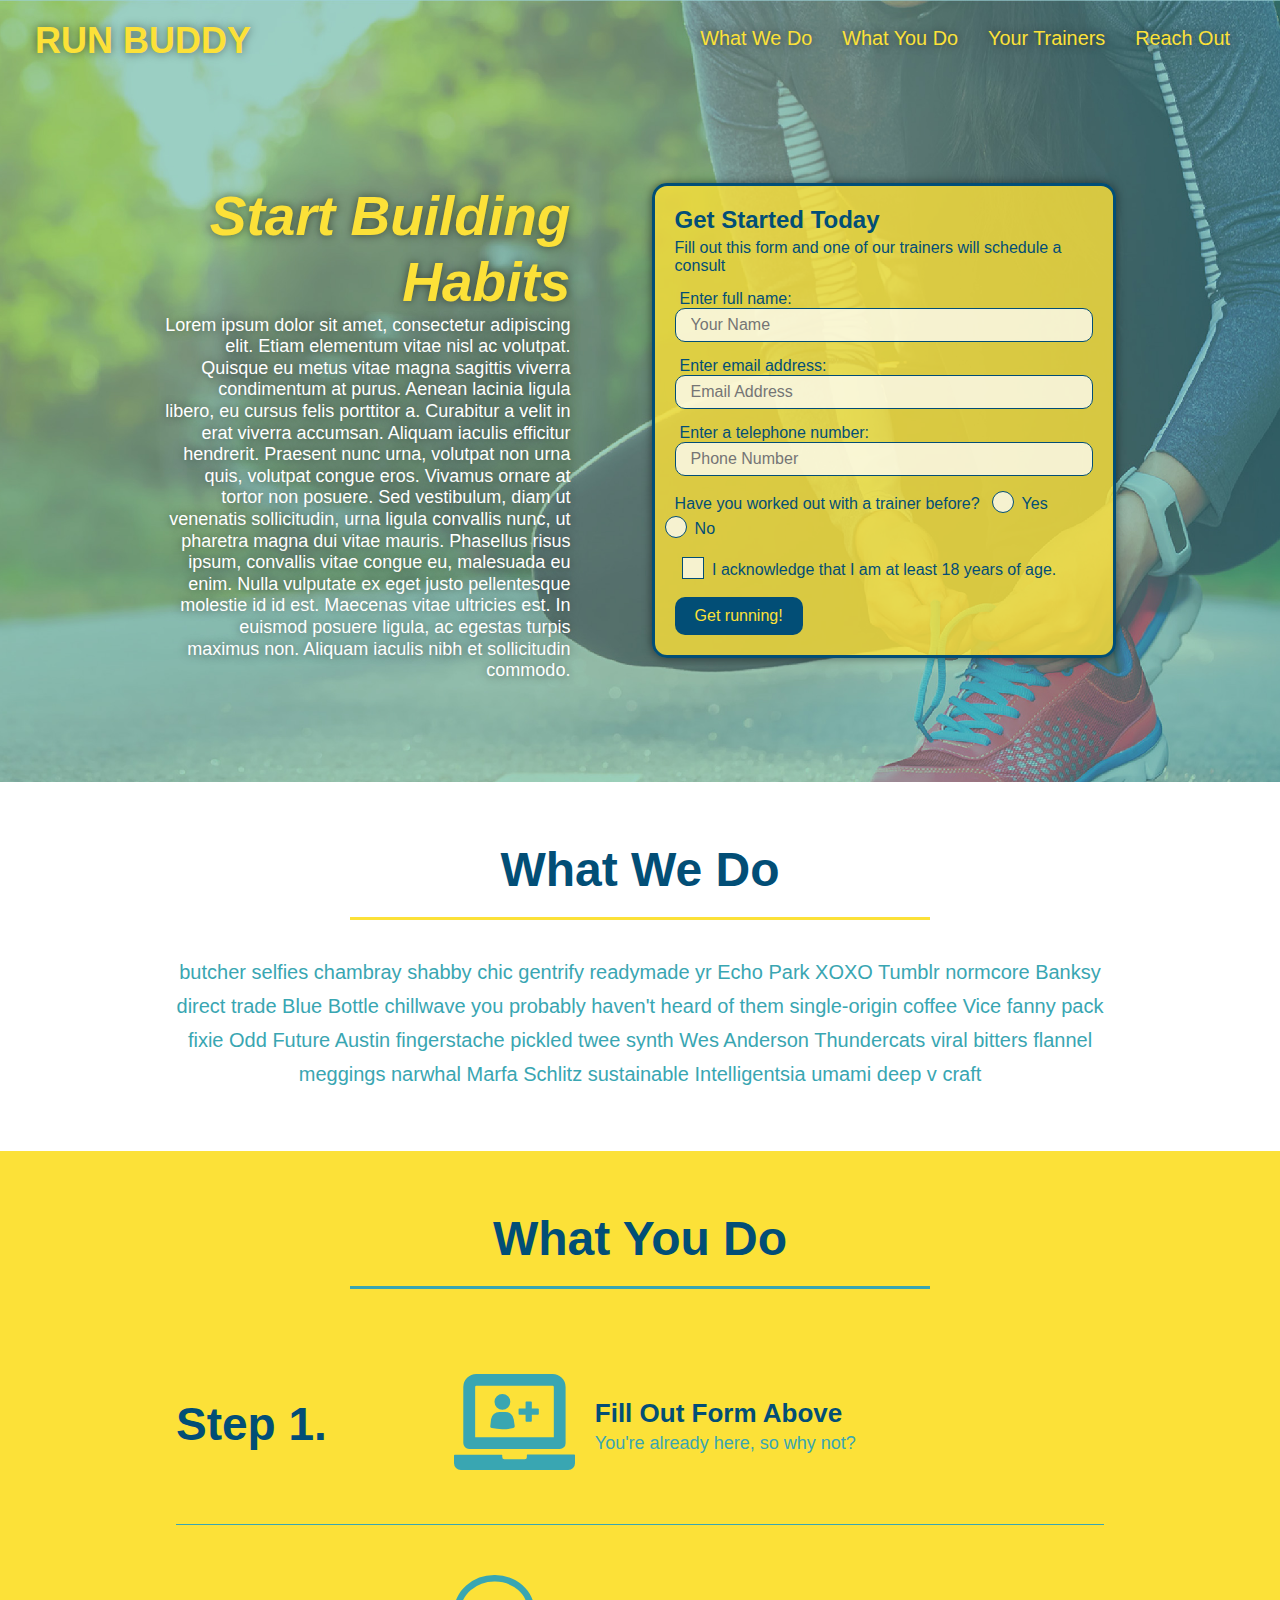
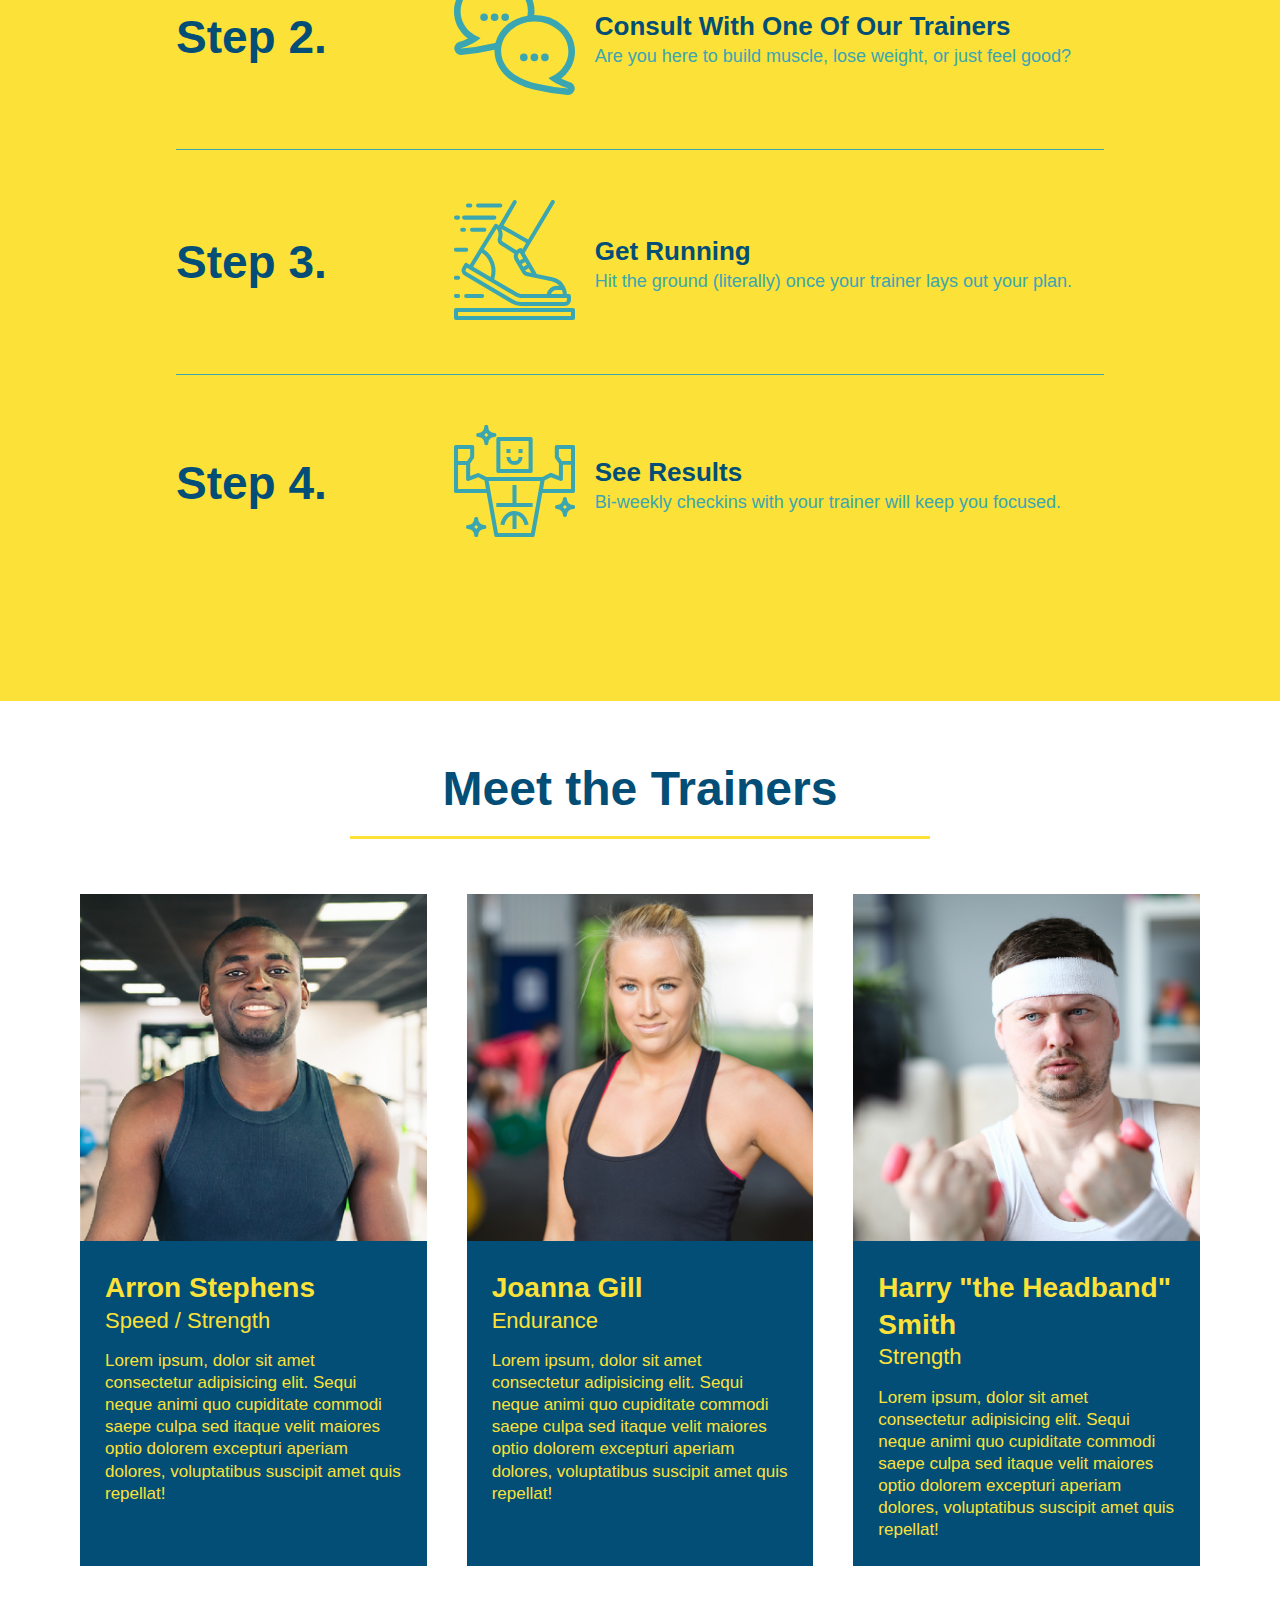
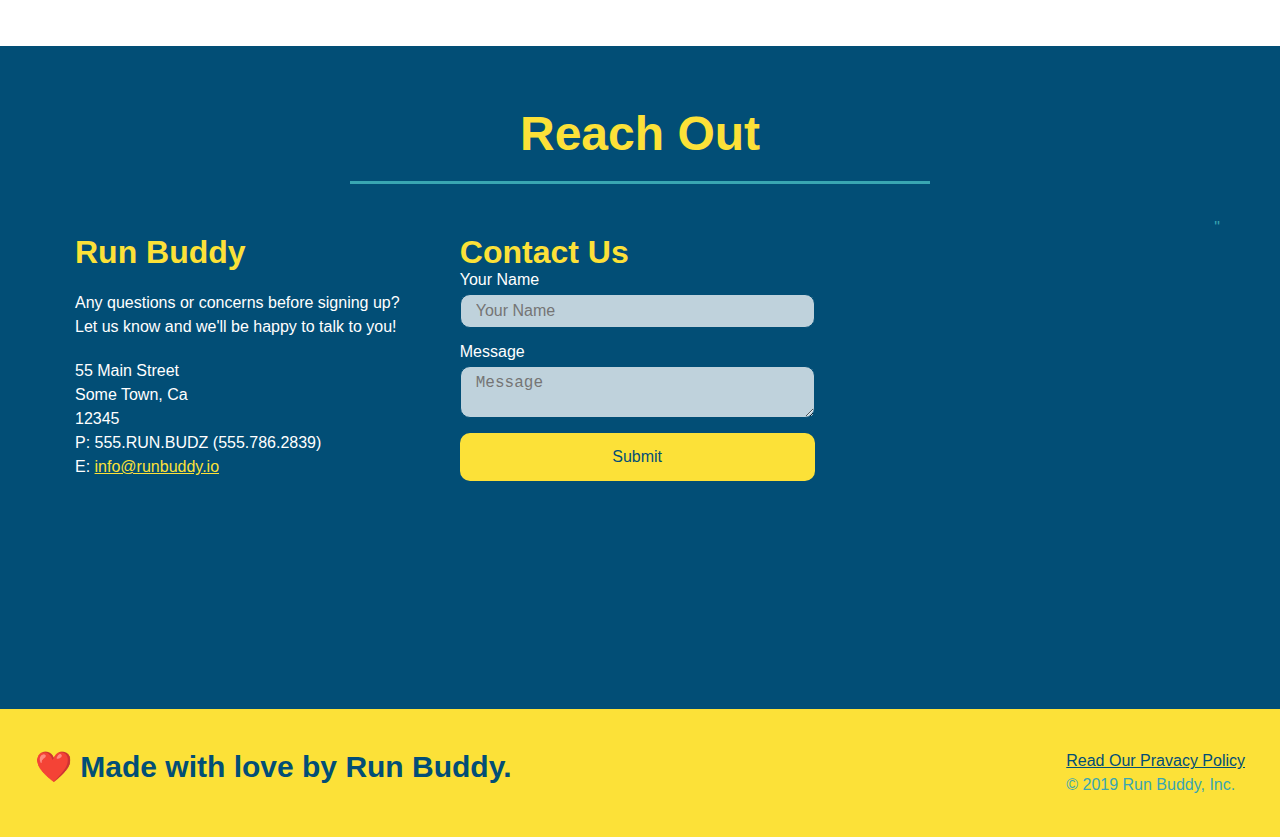
<file: index.html>
<!DOCTYPE html>
<html lang="en">
    <head>
        <meta charset="UTF-8"/>
        <meta name="viewport" content="width=device-width, initial-scale=1.0" />
        <title>Run Buddy</title>
        <link rel="stylesheet" href="./assets/css/style.css" />
    </head>
    <body>

<!-- navigation -->
    <header>
        <h1>
             <a href="/">RUN BUDDY</a>
        </h1>
        <nav>
            <ul>
            <li>
            <a href="#what-we-do">What We Do</a>
            </li>
            <li>
            <a href="#what-you-do">What You Do</a>
            </li>
             <li>
            <a href="#your-trainers">Your Trainers</a>
                </li>
                <li>
                    <a href="#reach-out">Reach Out</a>
                </li>
                </ul>
            </nav>
        </header>

        
          <section class="hero">
              <div class="hero-cta">
                  <h2>Start Building Habits</h2>
                  <p>
                    Lorem ipsum dolor sit amet, consectetur adipiscing elit. Etiam elementum vitae nisl ac volutpat. Quisque eu metus vitae magna sagittis viverra condimentum at purus. Aenean lacinia ligula libero, eu cursus felis porttitor a. Curabitur a velit in erat viverra accumsan. Aliquam iaculis efficitur hendrerit. Praesent nunc urna, volutpat non urna quis, volutpat congue eros. 
                    Vivamus ornare at tortor non posuere. Sed vestibulum, diam ut venenatis sollicitudin, urna ligula convallis nunc, ut pharetra magna dui vitae mauris. Phasellus risus ipsum, convallis vitae congue eu, malesuada eu enim. Nulla vulputate ex eget justo pellentesque molestie id id est. Maecenas vitae ultricies est. In euismod posuere ligula, ac egestas turpis maximus non. Aliquam iaculis nibh et sollicitudin commodo.
                </p>
              </div>
            <div class="hero-form">
                <h3>Get Started Today</h3>
                <p>Fill out this form and one of our trainers will schedule a consult</p>
                <form>
                    <label for="name">Enter full name:</label>
                    <input type="text" placeholder="Your Name" name="name" id="name"  class="form-input" />
                    <label for="email">Enter email address:</label>
                    <input type="email" placeholder="Email Address" name="email" id="email" class="form-input" />
                    <label for="phone">Enter a telephone number:</label>
                    <input type="tel" placeholder="Phone Number " name="phone" id="phone" class="form-input" />
                    <p>
                        Have you worked out with a trainer before?
                        <span class="radio-wrapper">
                          <input type="radio" name="trainer-confirm" id="trainer-yes" />
                          <label for="trainer-yes">Yes</label>
                        </span>
                        <span class="radio-wrapper">
                          <input type="radio" name="trainer-confirm" id="trainer-no" />
                          <label for="trainer-no">No</label>
                        </span>
                      </p>
                      <p>
                        <span class="checkbox-wrapper">
                          <input type="checkbox" name="age-confirm" id="checkbox" />
                          <label for="checkbox">I acknowledge that I am at least 18 years of age.</label>
                        </span>
                      </p>
                <button type="submit">
                    Get running!
                </button>
                </form>
            </div>
        </section>
        
<!-- "what we do" section -->
        <section id="what-we-do" class="intro">
        <div class="flex-row">
            <h2 class="section-title primary-border">What We Do</h2>
        </div>
        <div class="flex-row">
        <p> 
             butcher selfies chambray shabby chic gentrify readymade yr Echo Park XOXO Tumblr normcore Banksy direct trade Blue Bottle chillwave you probably haven't heard of them single-origin coffee Vice fanny pack fixie Odd Future Austin fingerstache pickled twee synth Wes Anderson Thundercats viral bitters flannel meggings narwhal Marfa Schlitz sustainable Intelligentsia umami deep v craft
        </p>
        </div>
        </section>

<!-- "what you do" section -->
<section id="what-you-do" class="steps">
<div class="flex-row">
<h2 class="section-title secondary-border">What You Do</h2>
</div>

<div class="step">
    <h3>Step 1.</h3>
    <div class="step-info">
      <div class="step-img">
    <img src="./assets/images/step-1.svg" alt="" />
    </div>
    <div class="step-text">
    <h4>Fill Out Form Above</h4>
    <p>You're already here, so why not?</p>
    </div>
</div>
</div>

<div class="step">
    <h3>Step 2.</h3>
     <div class="step-info">
        <div class="step-img">
    <img src="./assets/images/step-2.svg" alt="" />
        </div>
        <div class="step-text">
    <h4>Consult With One Of Our Trainers</h4>
    <p>
        Are you here to build muscle, lose weight, or just feel good?
    </p>
        </div>
     </div>
</div>

<div class="step">
    <h3>Step 3.</h3>
    <div class="step-info">
    <div class="step-img">
    <img src="./assets/images/step-3.svg" alt="" />
    </div>
    <div class="step-text">
    <h4>Get Running</h4>
    <p>
        Hit the ground (literally) once your trainer lays out your plan.
    </p>
    </div>
    </div>
</div>

<div class="step">
    <h3>Step 4.</h3> 
    <div class="step-info">
        <div class="step-img">
    <img src="./assets/images/step-4.svg" alt="" />
        </div>
        <div class="step-text">
    <h4>See Results</h4>
    <p>
        Bi-weekly checkins with your trainer will keep you focused.
    </p>
        </div>
        </div>
</div>
</section>  

<!-- "meet the trainers" section -->
<section id="your-trainers">
    <div class="flex-row">
    <h2 class="section-title primary-border">Meet the Trainers</h2>
    </div>
    <div class="trainers">
    <article class="trainer">
        <img src="./assets/images/trainer-1.jpg" alt="Arron Stephens in his workout clothes, ready to pump iron" />
        <div class="trainer-bio">
            <h3 class="trainer-name">Arron Stephens</h3>
            <h4 class="trainer-role">Speed / Strength</h4>
            <p>
                Lorem ipsum, dolor sit amet consectetur adipisicing elit. Sequi neque animi quo cupiditate commodi saepe culpa sed itaque velit maiores optio dolorem excepturi aperiam dolores, voluptatibus suscipit amet quis repellat!  
            </p>
        </div>
    </article>

    <article class="trainer">
        <img src="./assets/images/trainer-2.jpg" alt="Joanna Gill cooling off after a workout" />
        <div class="trainer-bio">
            <h3 class="trainer-name">Joanna Gill</h3>
            <h4 nclass="trainer-role">Endurance</h4>
            <p>
                Lorem ipsum, dolor sit amet consectetur adipisicing elit. Sequi neque animi quo cupiditate commodi saepe culpa sed itaque velit maiores optio dolorem excepturi aperiam dolores, voluptatibus suscipit amet quis repellat! 
            </p>
        </div>  
    </article>

    <article class="trainer">
        <img src="./assets/images/trainer-3.jpg" alt="Harry Smith wearing a headband and lifting comically small pink weights" />
        <div class="trainer-bio">
          <h3 class="trainer-name">Harry "the Headband" Smith</h3>
          <h4 class="trainer-role">Strength</h4>
          <p>
            Lorem ipsum, dolor sit amet consectetur adipisicing elit. Sequi neque animi quo cupiditate commodi saepe culpa sed itaque velit maiores optio dolorem excepturi aperiam dolores, voluptatibus suscipit amet quis repellat!
          </p>
        </div>
      </article>
    </div>
</section>

<!-- "reach out" section -->
<section id="reach-out" class="contact">
    <div class="flex-row">
    <h2 class="section-title secondary-border">Reach Out</h2>
    </div>
    <div class="contact-info">
        <div>
            <h3>Run Buddy</h3>
            <p>
                Any questions or concerns before signing up?
                <br />
                Let us know and we'll be happy to talk to you!
            </p>

            <address>
                55 Main Street <br />
                Some Town, Ca <br />
                12345 <br />
                P: 555.RUN.BUDZ (555.786.2839)<br />
                E: <a href="mailto:info@runbuddy.io">info@runbuddy.io</a>
            </address>

        </div>
        <div class="contact-form">
            <h3>Contact Us</h3> 
            <form>
               <label for="contact-name">Your Name</label>
               <input type="text" id="contact-name" placeholder="Your Name" />
          
               <label for="contact-message">Message</label>
               <textarea id="contact-message" placeholder="Message"></textarea>
          
               <button type="submit">Submit</button>
              </form>
          </div>

                <iframe src="https://www.google.com/maps/embed?pb=!1m18!1m12!1m3!1d50470.827961048475!2d-122.46970284068621!3d37.75659078521589!2m3!1f0!2f0!3f0!3m2!1i1024!2i768!4f13.1!3m3!1m2!1s0x808586d510144681%3A0xe960db8a581aacf5!2sThe%20Palace%20Of%20Fine%20Arts!5e0!3m2!1sen!2sus!4v1620149130213!5m2!1sen!2sus" 
       frameborder="0" style="border:0" allowfullscreen>
        </iframe>"
          </div>
</section>

<!-- footer -->
<footer>
    <h2> ❤️ Made with love by Run Buddy.</h2>
    <div><a href="privacy-policy.html" >Read Our Pravacy Policy</a><br />
        &copy; 2019 Run Buddy, Inc.
        </div>
</footer>
        
    </body>
</html>
</file>
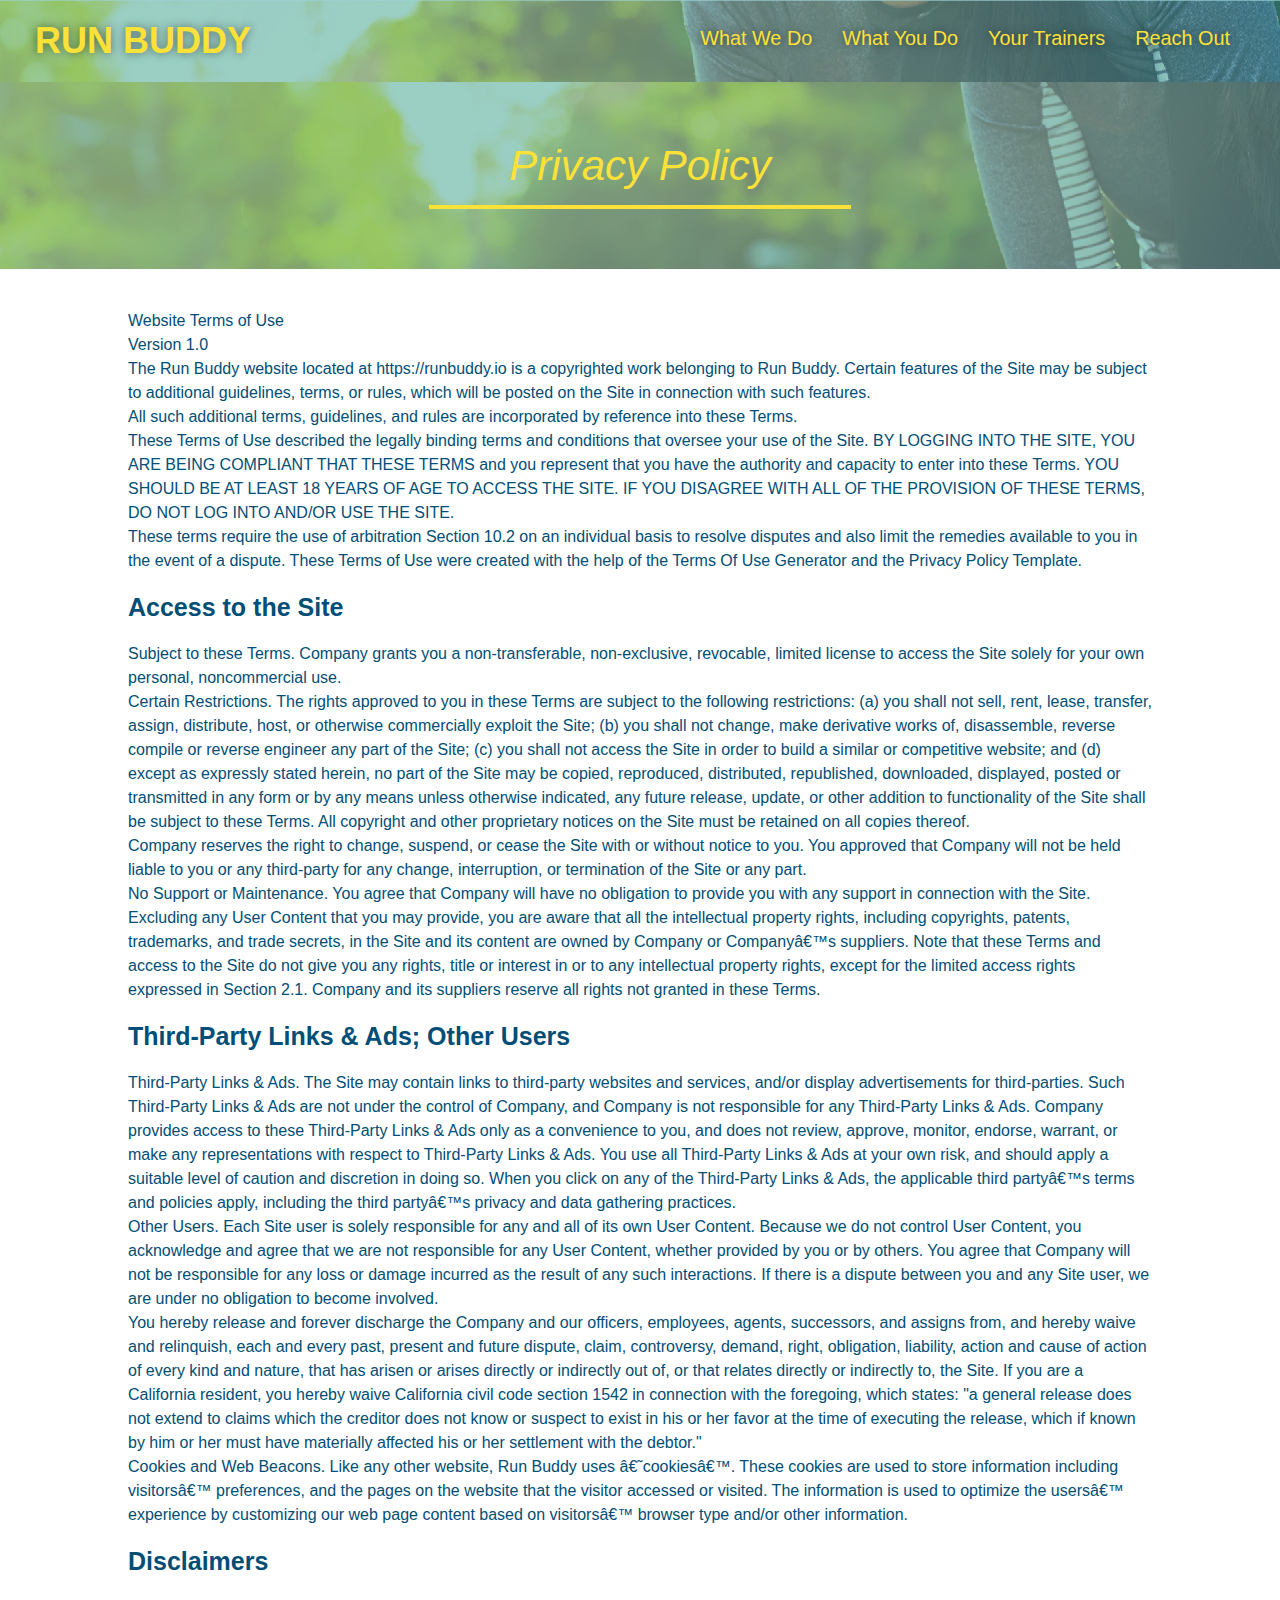
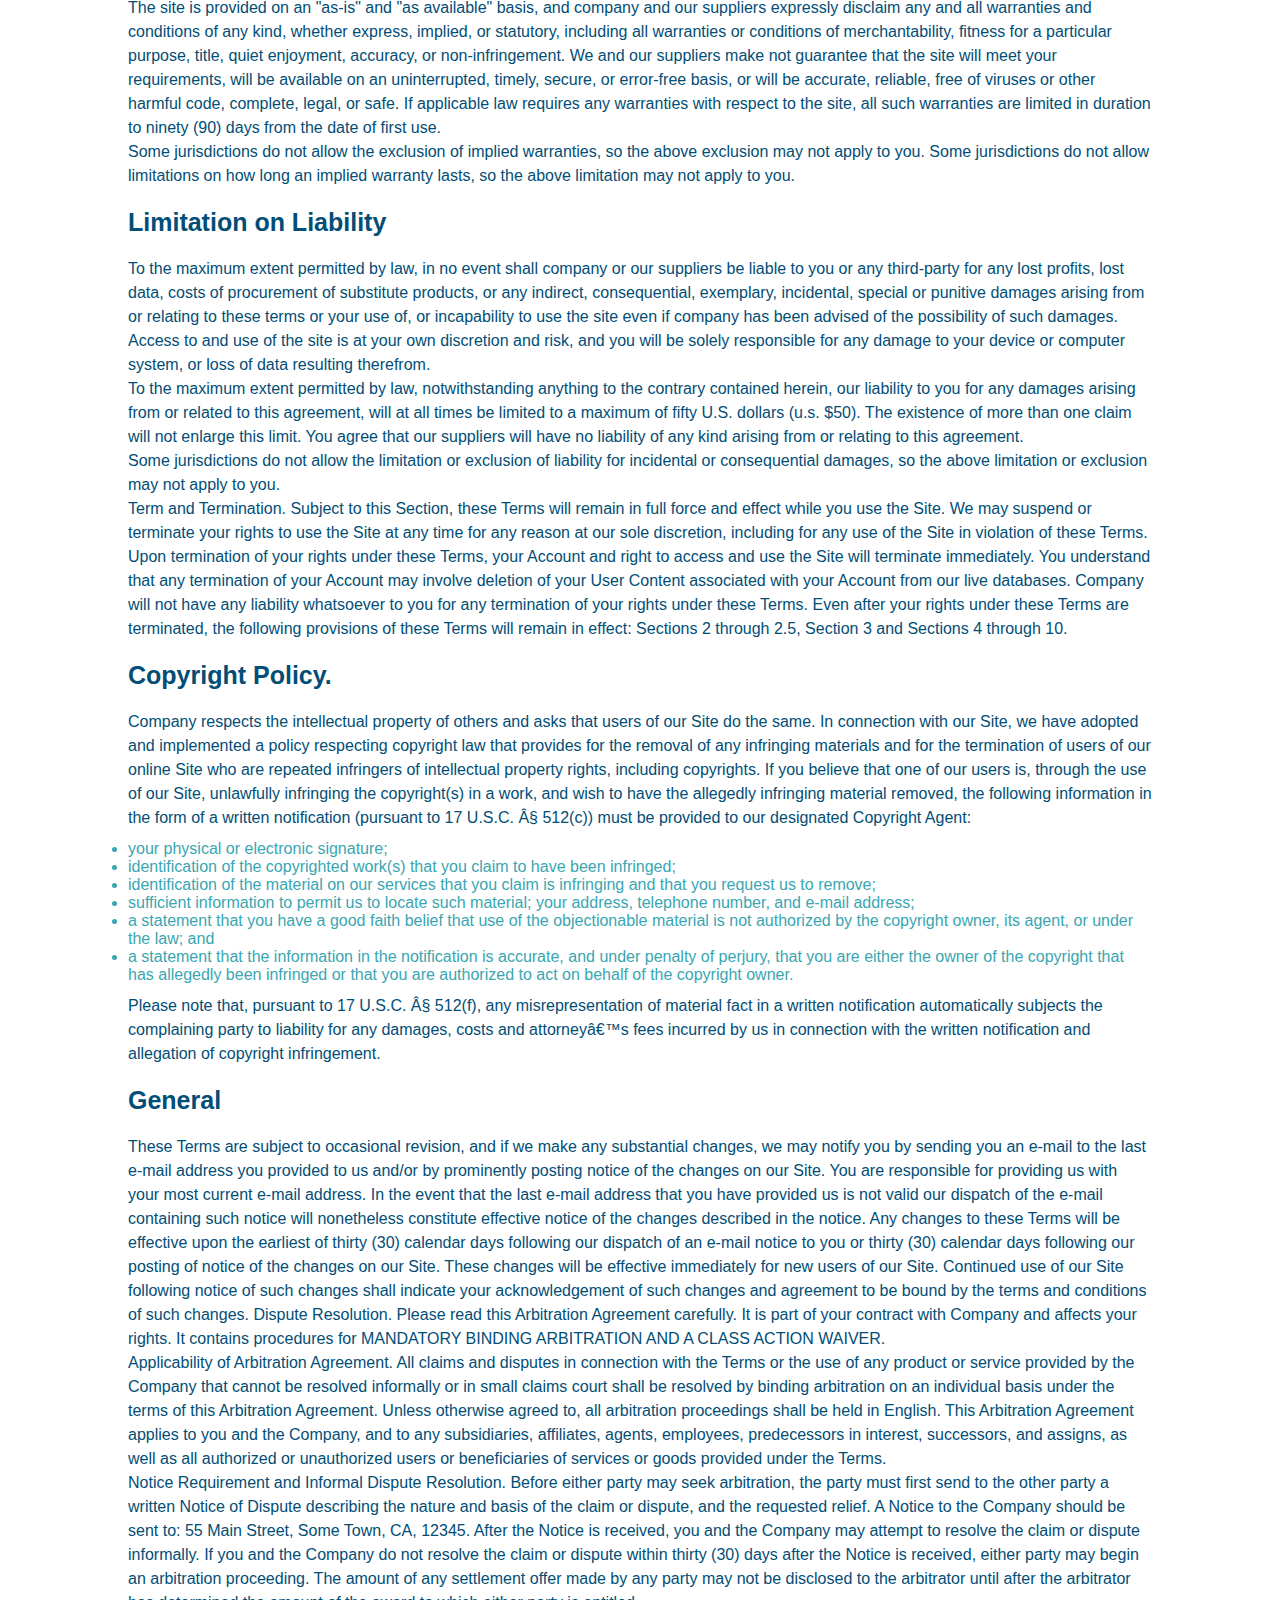
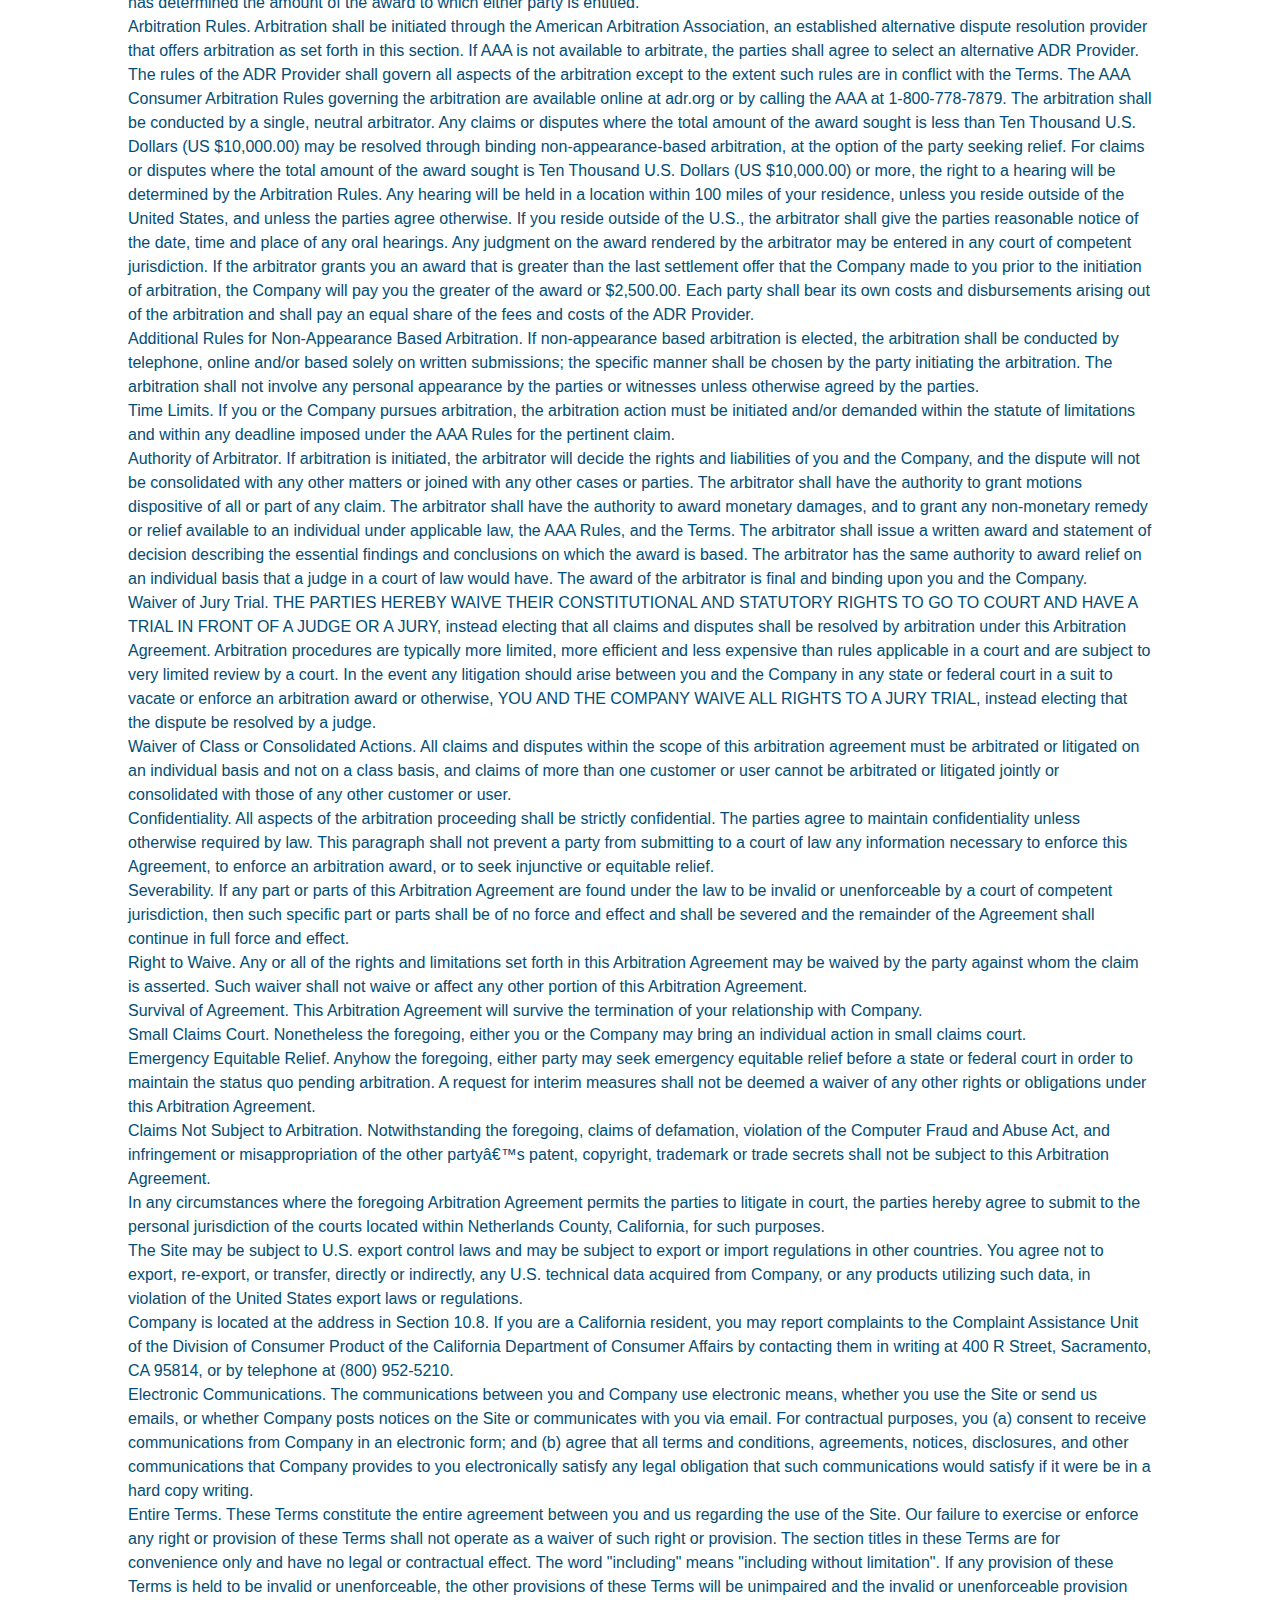
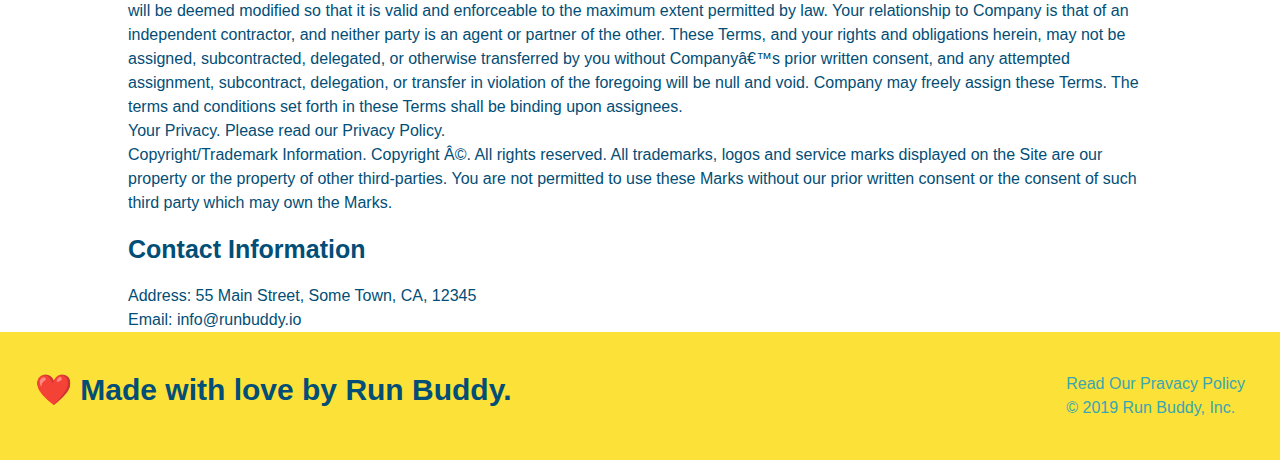
<file: privacy-policy.html>
<!DOCTYPE html>
<html lang="en">
  <head>
    <meta charset="UTF-8">
    <meta name="viewport" content="width=device-width, initial-scale=1.0" />
    <title>Privacy Policy - Run Buddy</title>
    <link rel="stylesheet" href="./assets/css/style.css" />
    <link rel="stylesheet" href="./assets/css/secondary-styles.css" />
  </head>
  <body>
    <header>
      <h1>
          <a href="/">RUN BUDDY</a>
      </h1>
      <nav>
          <ul>
          <li>
          <a href="./index.html#what-we-do">What We Do</a>
          </li>
          <li>
              <a href="./index.html#what-you-do">What You Do</a>
          </li>
          <li>
              <a href="./index.html#your-trainers">Your Trainers</a>
          </li>
          <li>
              <a href="./index.html#reach-out">Reach Out</a>
          </li>
          </ul>
      </nav>
  </header>

  <section class="hero">
    <h2 class="page-title">
      Privacy Policy
    </h2>
  </section>

  <article class="secondary-content">
    <p>
      Website Terms of Use
    </p>

    <p>
      Version 1.0
    </p>

    <p>
      The Run Buddy website located at https://runbuddy.io is a copyrighted work belonging to Run Buddy. Certain
      features of the Site may be subject to additional guidelines, terms, or rules, which will be posted on the Site
      in connection with such features.
    </p>

    <p>
      All such additional terms, guidelines, and rules are incorporated by reference into these Terms.
    </p>

    <p>
      These Terms of Use described the legally binding terms and conditions that oversee your use of the Site. BY
      LOGGING INTO THE SITE, YOU ARE BEING COMPLIANT THAT THESE TERMS and you represent that you have the authority
      and capacity to enter into these Terms. YOU SHOULD BE AT LEAST 18 YEARS OF AGE TO ACCESS THE SITE. IF YOU
      DISAGREE WITH ALL OF THE PROVISION OF THESE TERMS, DO NOT LOG INTO AND/OR USE THE SITE.
    </p>

    <p>
      These terms require the use of arbitration Section 10.2 on an individual basis to resolve disputes and also
      limit the remedies available to you in the event of a dispute. These Terms of Use were created with the help of
      the Terms Of Use Generator and the Privacy Policy Template.
    </p>

    <h3>
      Access to the Site
    </h3>

    <p>
      Subject to these Terms. Company grants you a non-transferable, non-exclusive, revocable, limited license to
      access the Site solely for your own personal, noncommercial use.
    </p>

    <p>
      Certain Restrictions. The rights approved to you in these Terms are subject to the following restrictions: (a)
      you shall not sell, rent, lease, transfer, assign, distribute, host, or otherwise commercially exploit the Site;
      (b) you shall not change, make derivative works of, disassemble, reverse compile or reverse engineer any part of
      the Site; (c) you shall not access the Site in order to build a similar or competitive website; and (d) except
      as expressly stated herein, no part of the Site may be copied, reproduced, distributed, republished, downloaded,
      displayed, posted or transmitted in any form or by any means unless otherwise indicated, any future release,
      update, or other addition to functionality of the Site shall be subject to these Terms. All copyright and other
      proprietary notices on the Site must be retained on all copies thereof.
    </p>

    <p>
      Company reserves the right to change, suspend, or cease the Site with or without notice to you. You approved
      that Company will not be held liable to you or any third-party for any change, interruption, or termination of
      the Site or any part.
    </p>

    <p>
      No Support or Maintenance. You agree that Company will have no obligation to provide you with any support in
      connection with the Site.
    </p>

    <p>
      Excluding any User Content that you may provide, you are aware that all the intellectual property rights,
      including copyrights, patents, trademarks, and trade secrets, in the Site and its content are owned by Company
      or Companyâ€™s suppliers. Note that these Terms and access to the Site do not give you any rights, title or
      interest in or to any intellectual property rights, except for the limited access rights expressed in Section
      2.1. Company and its suppliers reserve all rights not granted in these Terms.
    </p>

    <h3>
      Third-Party Links & Ads; Other Users
    </h3>

    <p>
      Third-Party Links & Ads. The Site may contain links to third-party websites and services, and/or display
      advertisements for third-parties. Such Third-Party Links & Ads are not under the control of Company, and Company
      is not responsible for any Third-Party Links & Ads. Company provides access to these Third-Party Links & Ads
      only as a convenience to you, and does not review, approve, monitor, endorse, warrant, or make any
      representations with respect to Third-Party Links & Ads. You use all Third-Party Links & Ads at your own risk,
      and should apply a suitable level of caution and discretion in doing so. When you click on any of the
      Third-Party Links & Ads, the applicable third partyâ€™s terms and policies apply, including the third partyâ€™s
      privacy and data gathering practices.
    </p>

    <p>
      Other Users. Each Site user is solely responsible for any and all of its own User Content. Because we do not
      control User Content, you acknowledge and agree that we are not responsible for any User Content, whether
      provided by you or by others. You agree that Company will not be responsible for any loss or damage incurred as
      the result of any such interactions. If there is a dispute between you and any Site user, we are under no
      obligation to become involved.
    </p>

    <p>
      You hereby release and forever discharge the Company and our officers, employees, agents, successors, and
      assigns from, and hereby waive and relinquish, each and every past, present and future dispute, claim,
      controversy, demand, right, obligation, liability, action and cause of action of every kind and nature, that has
      arisen or arises directly or indirectly out of, or that relates directly or indirectly to, the Site. If you are
      a California resident, you hereby waive California civil code section 1542 in connection with the foregoing,
      which states: "a general release does not extend to claims which the creditor does not know or suspect to exist
      in his or her favor at the time of executing the release, which if known by him or her must have materially
      affected his or her settlement with the debtor."
    </p>

    <p>
      Cookies and Web Beacons. Like any other website, Run Buddy uses â€˜cookiesâ€™. These cookies are used to store
      information including visitorsâ€™ preferences, and the pages on the website that the visitor accessed or visited.
      The information is used to optimize the usersâ€™ experience by customizing our web page content based on visitorsâ€™
      browser type and/or other information.
    </p>

    <h3>
      Disclaimers
    </h3>

    <p>
      The site is provided on an "as-is" and "as available" basis, and company and our suppliers expressly disclaim
      any and all warranties and conditions of any kind, whether express, implied, or statutory, including all
      warranties or conditions of merchantability, fitness for a particular purpose, title, quiet enjoyment, accuracy,
      or non-infringement. We and our suppliers make not guarantee that the site will meet your requirements, will be
      available on an uninterrupted, timely, secure, or error-free basis, or will be accurate, reliable, free of
      viruses or other harmful code, complete, legal, or safe. If applicable law requires any warranties with respect
      to the site, all such warranties are limited in duration to ninety (90) days from the date of first use.
    </p>

    <p>
      Some jurisdictions do not allow the exclusion of implied warranties, so the above exclusion may not apply to
      you. Some jurisdictions do not allow limitations on how long an implied warranty lasts, so the above limitation
      may not apply to you.
    </p>

    <h3>
      Limitation on Liability
    </h3>

    <p>
      To the maximum extent permitted by law, in no event shall company or our suppliers be liable to you or any
      third-party for any lost profits, lost data, costs of procurement of substitute products, or any indirect,
      consequential, exemplary, incidental, special or punitive damages arising from or relating to these terms or
      your use of, or incapability to use the site even if company has been advised of the possibility of such
      damages. Access to and use of the site is at your own discretion and risk, and you will be solely responsible
      for any damage to your device or computer system, or loss of data resulting therefrom.
    </p>

    <p>
      To the maximum extent permitted by law, notwithstanding anything to the contrary contained herein, our liability
      to you for any damages arising from or related to this agreement, will at all times be limited to a maximum of
      fifty U.S. dollars (u.s. $50). The existence of more than one claim will not enlarge this limit. You agree that
      our suppliers will have no liability of any kind arising from or relating to this agreement.
    </p>

    <p>
      Some jurisdictions do not allow the limitation or exclusion of liability for incidental or consequential
      damages, so the above limitation or exclusion may not apply to you.
    </p>

    <p>
      Term and Termination. Subject to this Section, these Terms will remain in full force and effect while you use
      the Site. We may suspend or terminate your rights to use the Site at any time for any reason at our sole
      discretion, including for any use of the Site in violation of these Terms. Upon termination of your rights under
      these Terms, your Account and right to access and use the Site will terminate immediately. You understand that
      any termination of your Account may involve deletion of your User Content associated with your Account from our
      live databases. Company will not have any liability whatsoever to you for any termination of your rights under
      these Terms. Even after your rights under these Terms are terminated, the following provisions of these Terms
      will remain in effect: Sections 2 through 2.5, Section 3 and Sections 4 through 10.
    </p>

    <h3>
      Copyright Policy.
    </h3>

    <p>
      Company respects the intellectual property of others and asks that users of our Site do the same. In connection
      with our Site, we have adopted and implemented a policy respecting copyright law that provides for the removal
      of any infringing materials and for the termination of users of our online Site who are repeated infringers of
      intellectual property rights, including copyrights. If you believe that one of our users is, through the use of
      our Site, unlawfully infringing the copyright(s) in a work, and wish to have the allegedly infringing material
      removed, the following information in the form of a written notification (pursuant to 17 U.S.C. Â§ 512(c)) must
      be provided to our designated Copyright Agent:
    </p>

    <ul>
      <li>
        your physical or electronic signature;
      </li>
      <li>
        identification of the copyrighted work(s) that you claim to have been infringed;
      </li>
      <li>
        identification of the material on our services that you claim is infringing and that you request us to remove;
      </li>
      <li>
        sufficient information to permit us to locate such material; your address, telephone number, and e-mail
        address;
      </li>
      <li>
        a statement that you have a good faith belief that use of the objectionable material is not authorized by the
        copyright owner, its agent, or under the law; and
      </li>
      <li>
        a statement that the information in the notification is accurate, and under penalty of perjury, that you are
        either the owner of the copyright that has allegedly been infringed or that you are authorized to act on
        behalf of the copyright owner.
      </li>
    </ul>

    <p>
      Please note that, pursuant to 17 U.S.C. Â§ 512(f), any misrepresentation of material fact in a written
      notification automatically subjects the complaining party to liability for any damages, costs and attorneyâ€™s
      fees incurred by us in connection with the written notification and allegation of copyright infringement.
    </p>

    <h3>
      General
    </h3>

    <p>
      These Terms are subject to occasional revision, and if we make any substantial changes, we may notify you by
      sending you an e-mail to the last e-mail address you provided to us and/or by prominently posting notice of the
      changes on our Site. You are responsible for providing us with your most current e-mail address. In the event
      that the last e-mail address that you have provided us is not valid our dispatch of the e-mail containing such
      notice will nonetheless constitute effective notice of the changes described in the notice. Any changes to these
      Terms will be effective upon the earliest of thirty (30) calendar days following our dispatch of an e-mail
      notice to you or thirty (30) calendar days following our posting of notice of the changes on our Site. These
      changes will be effective immediately for new users of our Site. Continued use of our Site following notice of
      such changes shall indicate your acknowledgement of such changes and agreement to be bound by the terms and
      conditions of such changes. Dispute Resolution. Please read this Arbitration Agreement carefully. It is part of
      your contract with Company and affects your rights. It contains procedures for MANDATORY BINDING ARBITRATION AND
      A CLASS ACTION WAIVER.
    </p>

    <p>
      Applicability of Arbitration Agreement. All claims and disputes in connection with the Terms or the use of any
      product or service provided by the Company that cannot be resolved informally or in small claims court shall be
      resolved by binding arbitration on an individual basis under the terms of this Arbitration Agreement. Unless
      otherwise agreed to, all arbitration proceedings shall be held in English. This Arbitration Agreement applies to
      you and the Company, and to any subsidiaries, affiliates, agents, employees, predecessors in interest,
      successors, and assigns, as well as all authorized or unauthorized users or beneficiaries of services or goods
      provided under the Terms.
    </p>

    <p>
      Notice Requirement and Informal Dispute Resolution. Before either party may seek arbitration, the party must
      first send to the other party a written Notice of Dispute describing the nature and basis of the claim or
      dispute, and the requested relief. A Notice to the Company should be sent to: 55 Main Street, Some Town, CA,
      12345. After the Notice is received, you and the Company may attempt to resolve the claim or dispute informally.
      If you and the Company do not resolve the claim or dispute within thirty (30) days after the Notice is received,
      either party may begin an arbitration proceeding. The amount of any settlement offer made by any party may not
      be disclosed to the arbitrator until after the arbitrator has determined the amount of the award to which either
      party is entitled.
    </p>

    <p>
      Arbitration Rules. Arbitration shall be initiated through the American Arbitration Association, an established
      alternative dispute resolution provider that offers arbitration as set forth in this section. If AAA is not
      available to arbitrate, the parties shall agree to select an alternative ADR Provider. The rules of the ADR
      Provider shall govern all aspects of the arbitration except to the extent such rules are in conflict with the
      Terms. The AAA Consumer Arbitration Rules governing the arbitration are available online at adr.org or by
      calling the AAA at 1-800-778-7879. The arbitration shall be conducted by a single, neutral arbitrator. Any
      claims or disputes where the total amount of the award sought is less than Ten Thousand U.S. Dollars (US
      $10,000.00) may be resolved through binding non-appearance-based arbitration, at the option of the party seeking
      relief. For claims or disputes where the total amount of the award sought is Ten Thousand U.S. Dollars (US
      $10,000.00) or more, the right to a hearing will be determined by the Arbitration Rules. Any hearing will be
      held in a location within 100 miles of your residence, unless you reside outside of the United States, and
      unless the parties agree otherwise. If you reside outside of the U.S., the arbitrator shall give the parties
      reasonable notice of the date, time and place of any oral hearings. Any judgment on the award rendered by the
      arbitrator may be entered in any court of competent jurisdiction. If the arbitrator grants you an award that is
      greater than the last settlement offer that the Company made to you prior to the initiation of arbitration, the
      Company will pay you the greater of the award or $2,500.00. Each party shall bear its own costs and
      disbursements arising out of the arbitration and shall pay an equal share of the fees and costs of the ADR
      Provider.
    </p>

    <p>
      Additional Rules for Non-Appearance Based Arbitration. If non-appearance based arbitration is elected, the
      arbitration shall be conducted by telephone, online and/or based solely on written submissions; the specific
      manner shall be chosen by the party initiating the arbitration. The arbitration shall not involve any personal
      appearance by the parties or witnesses unless otherwise agreed by the parties.
    </p>

    <p>
      Time Limits. If you or the Company pursues arbitration, the arbitration action must be initiated and/or demanded
      within the statute of limitations and within any deadline imposed under the AAA Rules for the pertinent claim.
    </p>

    <p>
      Authority of Arbitrator. If arbitration is initiated, the arbitrator will decide the rights and liabilities of
      you and the Company, and the dispute will not be consolidated with any other matters or joined with any other
      cases or parties. The arbitrator shall have the authority to grant motions dispositive of all or part of any
      claim. The arbitrator shall have the authority to award monetary damages, and to grant any non-monetary remedy
      or relief available to an individual under applicable law, the AAA Rules, and the Terms. The arbitrator shall
      issue a written award and statement of decision describing the essential findings and conclusions on which the
      award is based. The arbitrator has the same authority to award relief on an individual basis that a judge in a
      court of law would have. The award of the arbitrator is final and binding upon you and the Company.
    </p>

    <p>
      Waiver of Jury Trial. THE PARTIES HEREBY WAIVE THEIR CONSTITUTIONAL AND STATUTORY RIGHTS TO GO TO COURT AND HAVE
      A TRIAL IN FRONT OF A JUDGE OR A JURY, instead electing that all claims and disputes shall be resolved by
      arbitration under this Arbitration Agreement. Arbitration procedures are typically more limited, more efficient
      and less expensive than rules applicable in a court and are subject to very limited review by a court. In the
      event any litigation should arise between you and the Company in any state or federal court in a suit to vacate
      or enforce an arbitration award or otherwise, YOU AND THE COMPANY WAIVE ALL RIGHTS TO A JURY TRIAL, instead
      electing that the dispute be resolved by a judge.
    </p>

    <p>
      Waiver of Class or Consolidated Actions. All claims and disputes within the scope of this arbitration agreement
      must be arbitrated or litigated on an individual basis and not on a class basis, and claims of more than one
      customer or user cannot be arbitrated or litigated jointly or consolidated with those of any other customer or
      user.
    </p>

    <p>
      Confidentiality. All aspects of the arbitration proceeding shall be strictly confidential. The parties agree to
      maintain confidentiality unless otherwise required by law. This paragraph shall not prevent a party from
      submitting to a court of law any information necessary to enforce this Agreement, to enforce an arbitration
      award, or to seek injunctive or equitable relief.
    </p>

    <p>
      Severability. If any part or parts of this Arbitration Agreement are found under the law to be invalid or
      unenforceable by a court of competent jurisdiction, then such specific part or parts shall be of no force and
      effect and shall be severed and the remainder of the Agreement shall continue in full force and effect.
    </p>

    <p>
      Right to Waive. Any or all of the rights and limitations set forth in this Arbitration Agreement may be waived
      by the party against whom the claim is asserted. Such waiver shall not waive or affect any other portion of this
      Arbitration Agreement.
    </p>

    <p>
      Survival of Agreement. This Arbitration Agreement will survive the termination of your relationship with
      Company.
    </p>

    <p>
      Small Claims Court. Nonetheless the foregoing, either you or the Company may bring an individual action in small
      claims court.
    </p>

    <p>
      Emergency Equitable Relief. Anyhow the foregoing, either party may seek emergency equitable relief before a
      state or federal court in order to maintain the status quo pending arbitration. A request for interim measures
      shall not be deemed a waiver of any other rights or obligations under this Arbitration Agreement.
    </p>

    <p>
      Claims Not Subject to Arbitration. Notwithstanding the foregoing, claims of defamation, violation of the
      Computer Fraud and Abuse Act, and infringement or misappropriation of the other partyâ€™s patent, copyright,
      trademark or trade secrets shall not be subject to this Arbitration Agreement.
    </p>

    <p>
      In any circumstances where the foregoing Arbitration Agreement permits the parties to litigate in court, the
      parties hereby agree to submit to the personal jurisdiction of the courts located within Netherlands County,
      California, for such purposes.
    </p>

    <p>
      The Site may be subject to U.S. export control laws and may be subject to export or import regulations in other
      countries. You agree not to export, re-export, or transfer, directly or indirectly, any U.S. technical data
      acquired from Company, or any products utilizing such data, in violation of the United States export laws or
      regulations.
    </p>

    <p>
      Company is located at the address in Section 10.8. If you are a California resident, you may report complaints
      to the Complaint Assistance Unit of the Division of Consumer Product of the California Department of Consumer
      Affairs by contacting them in writing at 400 R Street, Sacramento, CA 95814, or by telephone at (800) 952-5210.
    </p>

    <p>
      Electronic Communications. The communications between you and Company use electronic means, whether you use the
      Site or send us emails, or whether Company posts notices on the Site or communicates with you via email. For
      contractual purposes, you (a) consent to receive communications from Company in an electronic form; and (b)
      agree that all terms and conditions, agreements, notices, disclosures, and other communications that Company
      provides to you electronically satisfy any legal obligation that such communications would satisfy if it were be
      in a hard copy writing.
    </p>

    <p>
      Entire Terms. These Terms constitute the entire agreement between you and us regarding the use of the Site. Our
      failure to exercise or enforce any right or provision of these Terms shall not operate as a waiver of such right
      or provision. The section titles in these Terms are for convenience only and have no legal or contractual
      effect. The word "including" means "including without limitation". If any provision of these Terms is held to be
      invalid or unenforceable, the other provisions of these Terms will be unimpaired and the invalid or
      unenforceable provision will be deemed modified so that it is valid and enforceable to the maximum extent
      permitted by law. Your relationship to Company is that of an independent contractor, and neither party is an
      agent or partner of the other. These Terms, and your rights and obligations herein, may not be assigned,
      subcontracted, delegated, or otherwise transferred by you without Companyâ€™s prior written consent, and any
      attempted assignment, subcontract, delegation, or transfer in violation of the foregoing will be null and void.
      Company may freely assign these Terms. The terms and conditions set forth in these Terms shall be binding upon
      assignees.
    </p>

    <p>
      Your Privacy. Please read our Privacy Policy.
    </p>

    <p>
      Copyright/Trademark Information. Copyright Â©. All rights reserved. All trademarks, logos and service marks
      displayed on the Site are our property or the property of other third-parties. You are not permitted to use
      these Marks without our prior written consent or the consent of such third party which may own the Marks.
    </p>

    <h3>
      Contact Information
    </h3>

    <p>
      Address: 55 Main Street, Some Town, CA, 12345
    </p>

    <p>
      Email: info@runbuddy.io
    </p>
  </article>
  <footer>
    <h2> ❤️ Made with love by Run Buddy.</h2>
    <div><a href="./privacy-policy.html"></a>Read Our Pravacy Policy</a><br />
        &copy; 2019 Run Buddy, Inc.
        </div>
</footer>
  </body>
  </html>
</file>
<file: assets/css/style.css>
* {
    margin: 0;
    padding: 0;
    box-sizing: border-box;
}

:root {
  --primary-color: #fce138;
  --secondary-color: #024e76;
  --tertiary-color: #39a6b2;
}

body {
    font-family: Helvetica, Arial, sans-serif;
    background-color: white;
    color: var(--tertiary-color);
}

header {
    padding: 20px 35px;
    background-color: var(--tertiary-color);
    display: flex;
    justify-content: space-between;
    flex-wrap: wrap;
    position: -webkit-sticky;
    position: sticky;
    top: 0;
    background-image: url("../images/hero-bg.jpg");
    background-size: cover;
    background-position: center;
    background-attachment: fixed;
    background-position: 80%;
    z-index: 9999;
}

header h1 {
    font-weight:bold;
    font-size: 36px;
    color: var(--primary-color);
    margin: 0;
    text-shadow: 0 0 10px rgba(0, 0, 0, 0.5);
}

header a {
    text-decoration: none;
    color: var(--primary-color);
}

header nav {
    margin: 7px 0;
}

header nav ul {
    display: flex;
    flex-wrap: wrap;
    justify-content: space-between;
    align-items: center;
    list-style: none;
  }

header nav ul li a {
    padding: 10px 15px;
    font-weight: lighter;
    font-size: 1.55vw;
    text-shadow: 0 0 10px rgba(0, 0, 0, 0.5);
}

header nav ul li a:hover {
  background: var(--primary-color);
  color: var(--secondary-color);
  border-radius: 15px;
  text-shadow: none;
}

footer {
    background: var(--primary-color);
    width: 100%;
    padding: 40px 35px;
    display: flex;
    justify-content: space-between;
    flex-wrap: wrap;
}

footer h2 {
    color: var(--secondary-color);
    font-size: 30px;
    margin: 0;
}

footer div {
    line-height: 1.5;
    
}

footer a {
    color:var(--secondary-color);
}

section {
    padding: 60px;
}

.hero {
    background-image: url("../images/hero-bg.jpg");
    background-size: cover;
    background-position: center;
    display: flex;
    justify-content: center;
    flex-wrap: wrap;
    align-items: flex-start;
    background-attachment: fixed;
    background-position: 80%;
}

.hero-cta {
    width: 35%;
    text-align: right;
    margin: 3.5%;
    color: #fff;
    font-size: 18px;
    line-height: 1.2;
    text-shadow: 0 0 10px rgba(0, 0, 0, 0.5);
  }

.hero-cta h2 {
    font-style: italic;
    font-size: 55px;
    color: var(--primary-color);
  }

.hero-form {
    color: var(--secondary-color);
    background-color: rgb(252, 225, 56, 0.8);
    padding: 20px;
    border: solid 3px var(--secondary-color);
    width: 40%;
    margin: 3.5%;
    box-shadow: 0 0 10px rgba(0, 0, 0, 0.5);
    border-radius: 15px;
}

.hero-form h3 {
    font-size: 24px;~
    margin: 0;
}

.hero-form p {
    margin: 5px 0 15px 0;
}

.form-input {
    border: 1px solid var(--secondary-color);
    display: block;
    padding: 7px 15px;
    font-size: 16px;
    color: var(--secondary-color);
    width: 100%;
    margin-bottom: 15px;
    border-radius: 10px;
    background-color: rgba(255,255,255, 0.75);
}

.form-input:focus {
  background-color: rgba(255,255,255, 1);
  outline: none;
}

.hero-form label {
    margin: 0 5px;
}

.checkbox-wrapper input, .radio-wrapper input {
  opacity: 0;
}

.checkbox-wrapper label, .radio-wrapper label {
  position: relative;
  left: 10px;
  margin: 10px;
  line-height: 1.6;
}

.checkbox-wrapper label::before, .radio-wrapper label::before {
  content: "";
  height: 20px;
  width: 20px;
  background: rgba(255, 255, 255, 0.75);  
  border: 1px solid var(--secondary-color);  
  position: absolute;
  top: -4px;
  left: -30px;
}

.radio-wrapper label::before {
  border-radius: 50%;
}

.radio-wrapper label::after {
  content: "";
  width: 20px;
  height: 20px;
  border-radius: 50%;
  background: var(--secondary-color);
  position: absolute;
  left: -29px;
  top: -3px;
  background-image: radial-gradient(circle, var(--tertiary-color), #024e76);
}

.checkbox-wrapper label::after {
  content: "";
  height: 6px;
  width: 14px;
  border-left: 2px solid var(--secondary-color);
  border-bottom: 2px solid var(--secondary-color);
  position: absolute;
  left: -26px;
  top: 1px;
  transform: rotate(-58deg);
}

.checkbox-wrapper input + label::after, 
.radio-wrapper input + label::after {
  content: none;
}

.checkbox-wrapper input:checked + label::after, 
.radio-wrapper input:checked + label::after {
  content: "";
}

.hero-form button {
    color: var(--primary-color);
    background-color: var(--secondary-color);
    border: none;
    padding: 10px 20px;
    font-size: 16px;
    border-radius: 10px;
}

.hero-form button:hover {
  background-color: var(--tertiary-color);  
}

.intro p {
    line-height: 1.7;
    color: var(--tertiary-color);
    width: 80%;
    font-size: 20px;
    margin: 0 auto;
    text-align: center;
  }

  .steps {
      background: var(--primary-color);
  }

  .section-title {
    font-size: 48px;
    color: var(--secondary-color);
    border-bottom: 3px solid;
    padding-bottom: 20px;
    text-align: center;
    margin: 0 auto 35px auto;
    width: 50%;
  }
  
  .primary-border {
    border-color: var(--primary-color);
  }
  
  .secondary-border {
    border-color: var(--tertiary-color);
  }

  .step h3 {
      color: var(--secondary-color);
      font-size: 46px;
      flex: 1 30%;
  }

  .step-text h4 {
    font-size: 26px;
    line-height: 1.5;
    color: var(--secondary-color);
  }

  .step-text p {
      color: var(--tertiary-color);
      font-size: 18px;
  }

  .step {
    margin: 50px auto;
    padding-bottom: 50px;
    width: 80%;
    display: flex;
    flex-wrap: wrap;
    align-items: center;
    justify-content: space-between;
  }

  .step:not(:last-child) {
    border-bottom: 1px solid var(--tertiary-color);
  }

  .step-info {
    flex: 2 70%;  
    display: flex;
    flex-wrap: wrap;
    align-items: center;
  }

  .step-img {
    flex: 1 12%;
    margin-right: 20px;
  }

  .step-img img {
    max-width: 100%;
  }

  .step-text {
    flex: 12;
  }

   .trainers {
    width: 100%;
    margin: 0 auto;
    display: flex;
    flex-wrap: wrap;
    justify-content: space-around;
   }

  .trainer {
      margin: 20px;
      background: var(--secondary-color);
      color: var(--primary-color);
      flex: 1;
  }

  .trainer img {
      width: 100%;
  }

  .trainer-bio {
      padding: 25px;
      line-height: 1.3; 
  }

  .text-left {
      text-align: left;
  }

  .text-right {
      text-align: right;
  }

  .trainer-bio h3 {
      font-size: 28px;
  }

  .trainer-bio h4 {
      font-weight: lighter;
      font-size: 22px;
      margin-bottom: 15px;
  }

  .trainer-bio p {
      font-size: 17px;
      
  }

  .contact {
      background-color: var(--secondary-color);
  }

  .contact h2 {
      color: var(--primary-color);
  }

  .contact-info iframe {
      height: 400px;
  }

  .contact-info {
    display: flex;
    justify-content: space-between;  
    flex-wrap: wrap;
  }

  .contact-info > * {
    flex: 1;
    margin: 15px;
  }

  .contact-info div {
    color: white;
  }

  .contact-info h3 {
    color: var(--primary-color);
    font-size: 32px;
  }
  
  .contact-info p, .contact-info address {
    margin: 20px 0;
    line-height: 1.5;
    font-size: 16px;
    font-style: normal;
  }
  
  .contact-info a {
    color: var(--primary-color);
  }

  .contact-form input, .contact-form textarea {
    border: 1px solid var(--secondary-color);
    display: block;
    padding: 7px 15px;
    font-size: 16px;
    color: var(--secondary-color);
    width: 100%;
    margin-bottom: 15px;
    margin-top: 5px;
    border-radius: 10px;
    background-color: rgba(255,255,255, 0.75);
  }

  .contact-form input:focus, .contact-form textarea:focus {
    background-color: rgba(255,255,255, 1);
    outline: none;
  }

  .contact-form button {
    width: 100%;
    border: none;
    background: var(--primary-color);
    color: var(--secondary-color);
    text-align: center;
    padding: 15px 0;
    font-size: 16px;
    border-radius: 10px;
  }

  .contact-form button:hover {
    color: var(--primary-color);
    background: var(--tertiary-color);
  }
  
  .flex-row {
    display: flex;
  }

  /* MEDIA QUERY FOR SMALLER DESKTOP SCREENS AND SMALLER */
@media screen and (max-width: 980px) {
    header {
        padding-bottom: 0;
        justify-content: center;
        position: relative;
      }
    
      header h1 {
        width: 100%;
        text-align: center;
      }
    
      header nav ul {
        margin-top: 20px;
        width: 100%;
        justify-content: center;
      }
    
      header nav ul li a {
        font-size: 20px;
      }
    
      footer h2, footer div {
        text-align: center;
        width: 100%;
      }  

      .hero-cta, .hero-form {
        width: 100%;
      }
      
      .hero-cta {
        text-align: center;
      }

      .section-title {
        width: 80%;
      }
      
      .trainer {
        flex: 0 70%;
      }
      
      .contact-info iframe{
        flex: 1 100%;
      }
  }
  
  /* MEDIA QUERY FOR TABLETS AND SMALLER */
  @media screen and (max-width: 768px) {
    section {
        padding: 30px 15px;
      }

      .step h3 {
        flex: 1 100%;
        text-align: center;
      }
    
      .step-info {
        flex: 2 100%;
        text-align: center;
        justify-content: center;
      }
    
      .step-img {
        flex: 0 32%;
        margin-right: 0;
        margin-top: 15px;
        margin-bottom: 15px;
      }
    
      .step-text {
        flex: 100%;  
      }
  }
  
  /* MEDIA QUERY FOR MOBILE PHONES AND SMALLER */
  @media screen and (max-width: 575px) {
    .hero-form button {
        width: 100%;
      }
    
      .section-title {
        width: 95%;
      }
    
      .intro p {
        width: 100%;
      }
    
      .trainer {
        flex: 0 100%;
      }
    
      .contact-info {
        text-align: left;
      }
    
      .contact-info > * {
        flex: 0 100%;
      }

      .contact-form {
        order: 3;
      }
  }
</file>
<file: assets/css/secondary-styles.css>
.hero {
    background-position: bottom;
    height: auto;
    text-align: center;
    margin-bottom: 40px;
  }

  .page-title {
      color: #fce138;
      display: inline-block;
      border-bottom: 4px solid;
      border-bottom-color: #fce138;
      padding: 0 80px 15px 80px;
      font-weight: normal;
      font-size: 42px;
      font-style: italic;
  }

  .secondary-content {
      width: 80%;
      margin: 0 auto;
      color: #024e76;
  }

  .secondary-content h3 {
      font-size: 25px;
      margin: 20px 0;
  }
 
  .secondary-content p {
      font-size: 16px;
      line-height: 1.5;
      margin: 0 auto;
  }

  .secondary-content ul {
      color: #39a6b2;
      margin: 10px 0;
  }
</file>
